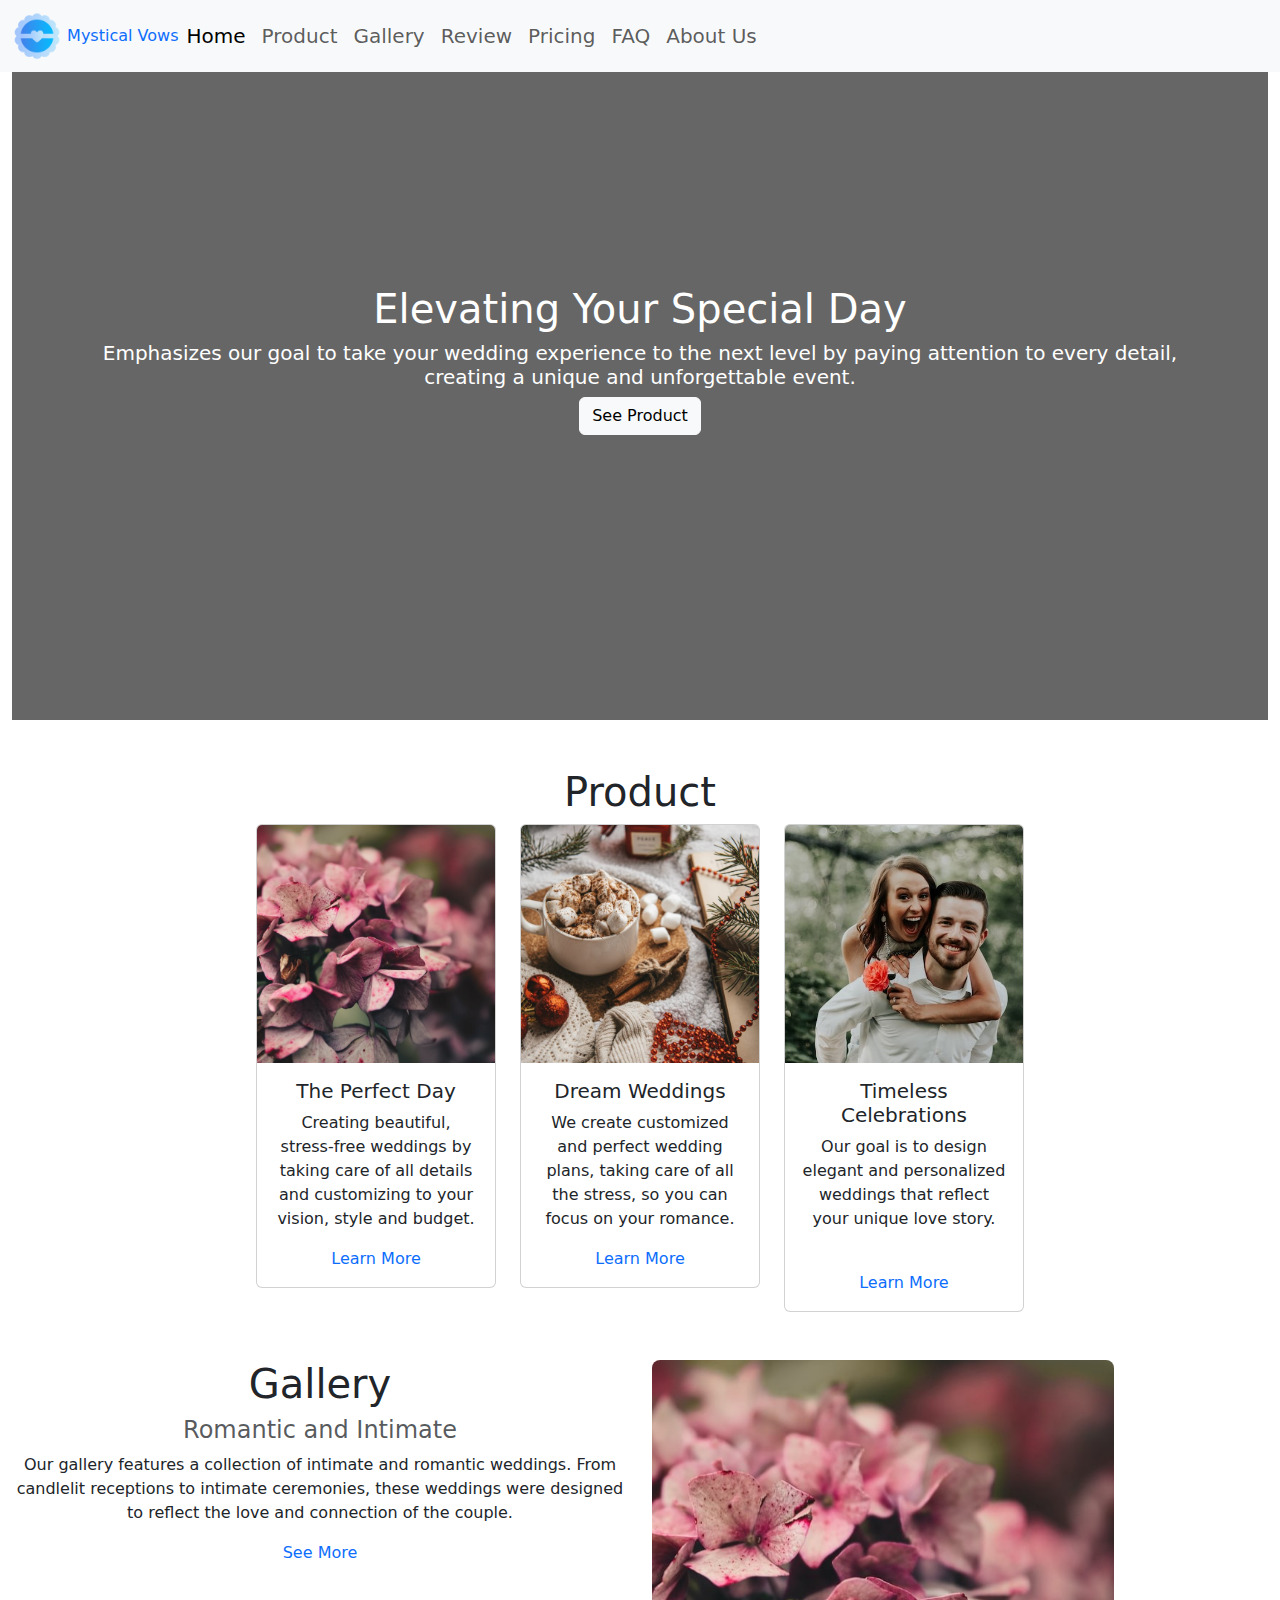
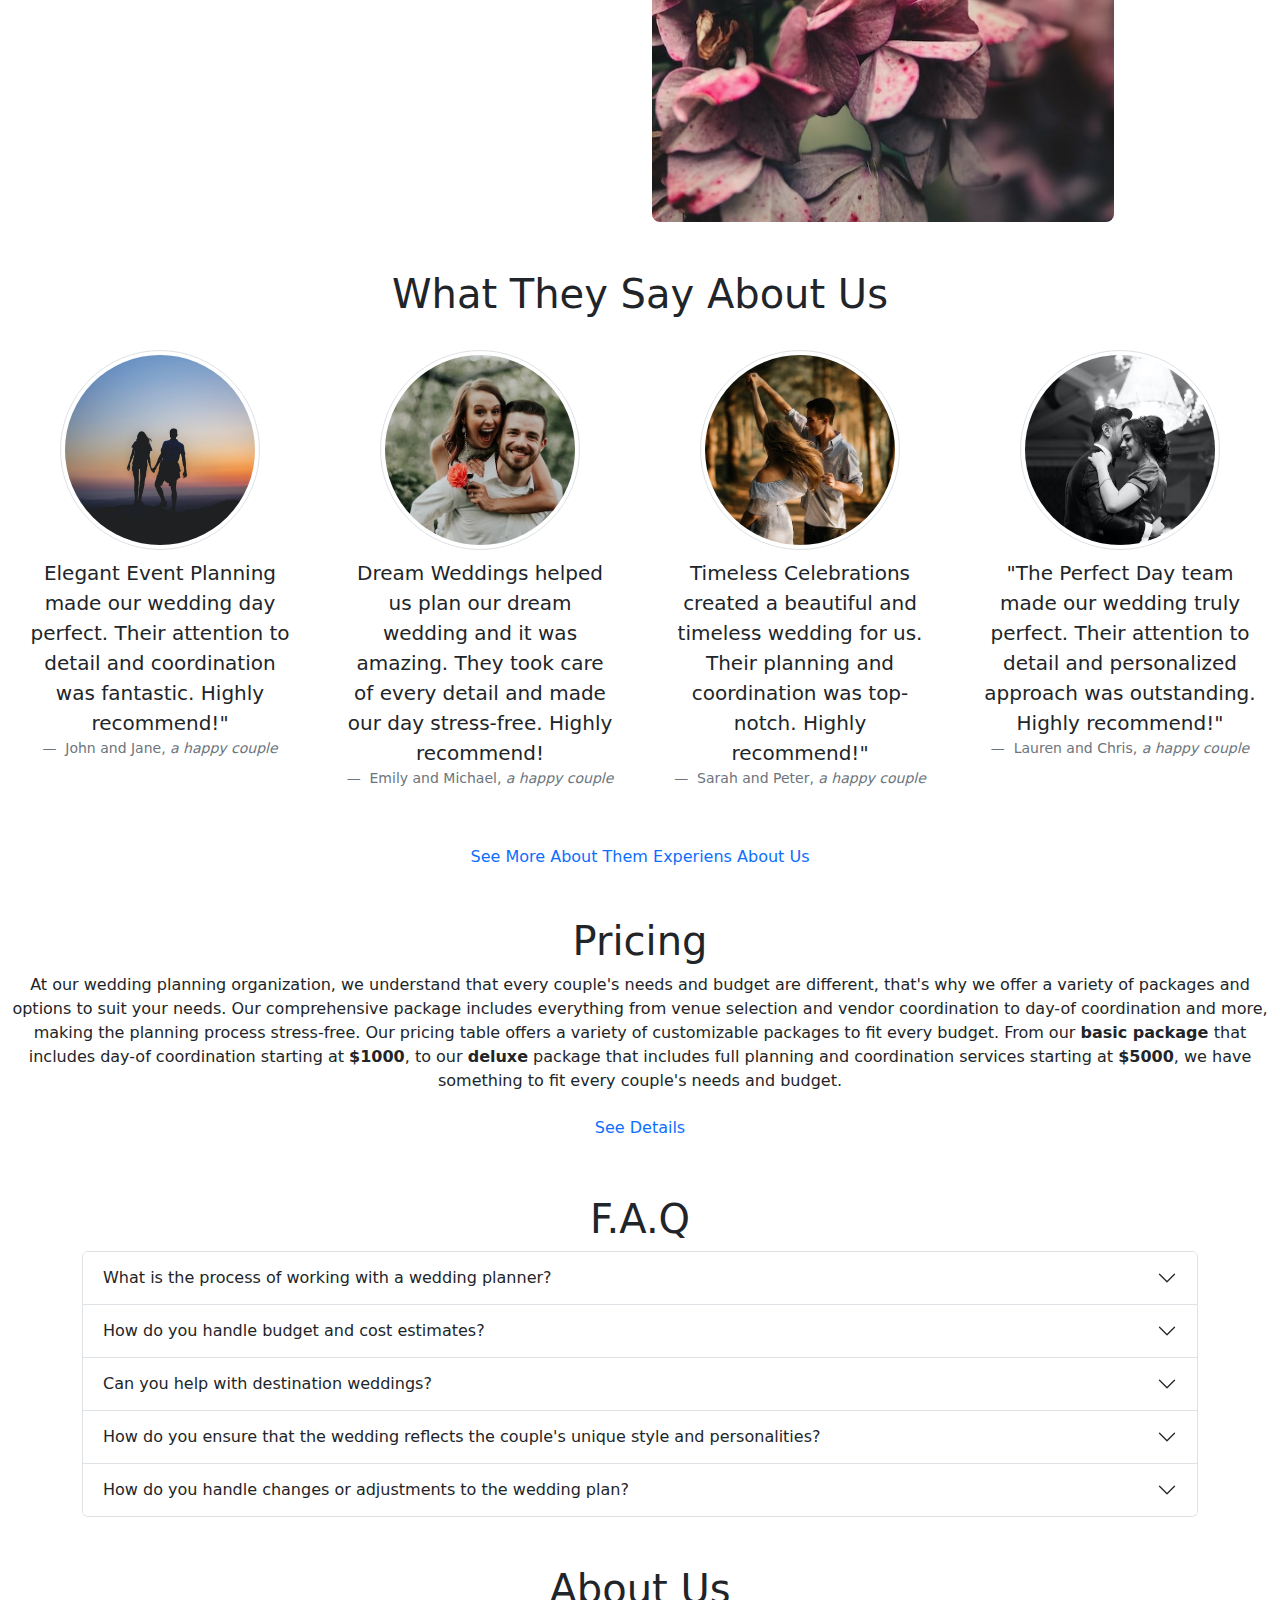
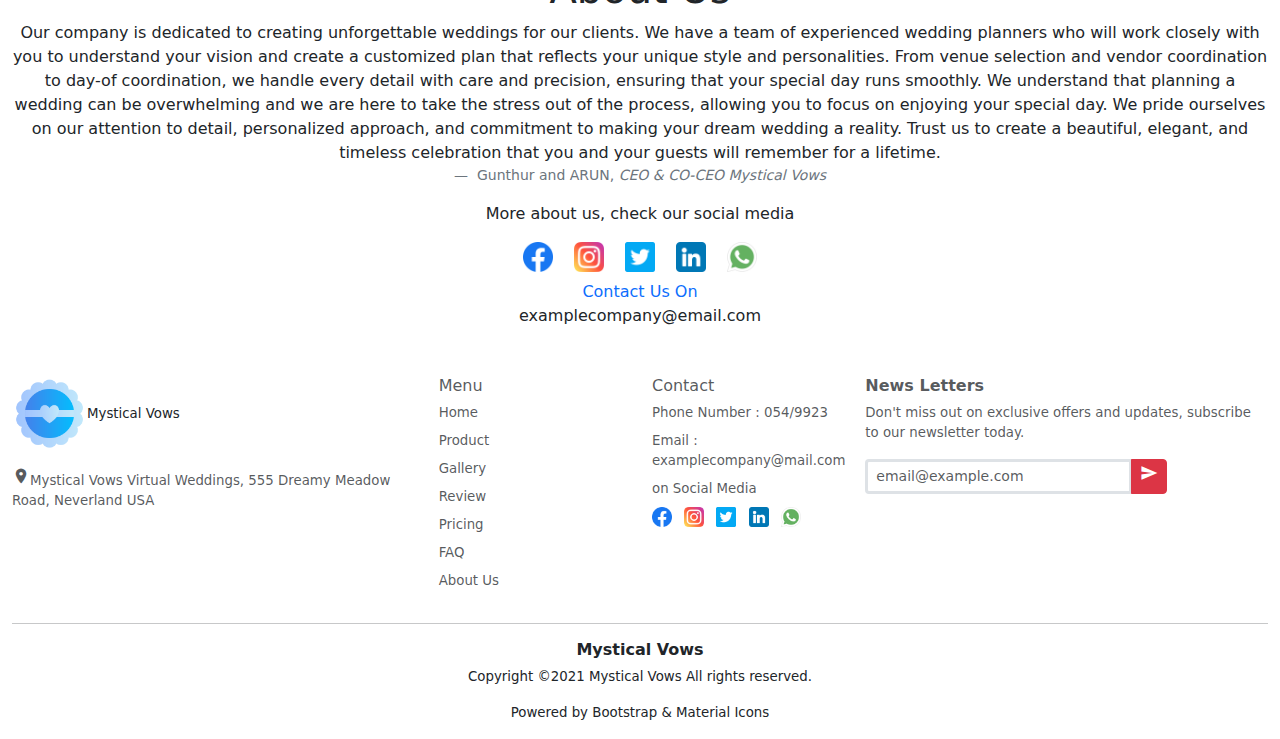
<file: index.html>
<!DOCTYPE html>
<html lang="en">
<head>
    <meta charset="UTF-8">
    <meta http-equiv="X-UA-Compatible" content="IE=edge">
    <meta name="viewport" content="width=device-width, initial-scale=1.0">
    <link rel="stylesheet" href="	https://cdn.jsdelivr.net/npm/bootstrap@5.2.3/dist/css/bootstrap.min.css">
    <link rel="stylesheet" href="./style/style.css">
    <link href="https://fonts.googleapis.com/icon?family=Material+Icons"
      rel="stylesheet">
    <link href="https://fonts.googleapis.com/css2?family=Material+Symbols+Outlined" rel="stylesheet" />
    <title>Wellcome to Our Page | Mystical Vows</title>
</head>
<body data-bs-spy="scroll" data-bs-target="#ourbrand" data-bs-smooth-scroll="true" tabindex="0">
    <!-- Start Navbar -->
    <nav class="navbar navbar-expand-lg bg-light fixed-top" id="our-navbar">
        <div class="container-fluid">
            <a class = "narbar-brand text-decoration-none" href="#">
                <img src="./img/brand.png" class="brand" alt="our-brand">
                Mystical Vows
            </a>
          <button class="navbar-toggler" type="button" data-bs-toggle="collapse" data-bs-target="#navbarNav" aria-controls="navbarNav" aria-expanded="false" aria-label="Toggle navigation">
            <span class="navbar-toggler-icon"></span>
          </button>
          <div class="collapse navbar-collapse navbar-brand" id="navbarNav">
            <ul class="navbar-nav">
              <li class="nav-item">
                <a class="nav-link active" aria-current="page" href="#scrollHome">Home</a>
              </li>
              <li class="nav-item">
                <a class="nav-link" href="#scrollProduct">Product</a>
              </li>
              <li class="nav-item">
                <a class="nav-link" href="#scrollGallery">Gallery</a>
              </li>
              <li class="nav-item">
                <a class="nav-link" href="#scrollReview">Review</a>
              </li>
              <li class="nav-item">
                <a class="nav-link" href="#scrollPricing">Pricing</a>
              </li>
              <li class="nav-item">
                <a class="nav-link" href="#scrollFAQ">FAQ</a>
              </li>
              <li class="nav-item">
                <a class="nav-link" href="#scrollAboutUs">About Us</a>
              </li>
            </ul>
          </div>
        </div>
      </nav>
    <!-- End Navbar -->
    <!-- Start Hero -->
    <div class="container-fluid" id="scrollHome">
        <!-- Background Image -->
        <div class="bg-image mb-5 ">
          <!-- Text Image -->
        <div class="mark text-white d-flex flex-column align-items-center justify-content-center h-100">
          <h1>Elevating Your Special Day</h2>
            <p class="h5 text-center">Emphasizes our goal to take your wedding experience to the next level by paying attention to every detail,<br> creating a unique and unforgettable event.</p>
            <a href="#scrollProduct" class="btn  btn-light">See Product</a>
        </div>
        </div>
    </div>
    <!-- End Hero -->
    <!-- Start Product Section -->
    <div class="container-fluid d-flex flex-column justify-content-center align-items-center mb-5" id="scrollProduct">
        <h1>Product</h1>
        <!-- Container Card Product -->
    <div class="container-fluid d-flex justify-content-center align-items-center">
      <div class="row">
        <!-- Card Column -->
        <div class="col-lg-4 col-sm-6 text-center ">
          <!-- Card Product -->
          <div class="card d-flex justify-content-center">
            <img src="./img/flowes.jpg" class="card-img-top" alt="card-img">
            <div class="card-body">
              <h5 class="card-title">The Perfect Day</h5>
              <p class="card-text">Creating beautiful, stress-free weddings by taking care of all details and customizing to your vision, style and budget.</p>
              <a href="./src/product.html" class="card-link text-decoration-none">Learn More</a>
            </div>
          </div>
        </div>
         <!-- Card Column -->
         <div class="col-lg-4 col-sm-6 text-center">
          <!-- Card Product -->
          <div class="card">
            <img src="./img/dinner-wed (1).jpg" class="card-img-top" alt="card-img">
            <div class="card-body">
              <h5 class="card-title">Dream Weddings</h5>
              <p class="card-text">We create customized and perfect wedding plans, taking care of all the stress, so you can focus on your romance.</p>
              <a href="./src/product.html" class="card-link text-decoration-none">Learn More</a>
            </div>
          </div>
        </div>
         <!-- Card Column -->
         <div class="col-lg-4 col-sm-6 text-center">
          <!-- Card Product -->
          <div class="card">
            <img src="./img/couple-02.jpg" class="card-img-top" alt="card-img">
            <div class="card-body">
              <h5 class="card-title">Timeless Celebrations</h5>
              <p class="card-text">Our goal is to design elegant and personalized weddings that reflect your unique love story.</p><br>
              <a href="./src/product.html" class="card-link text-decoration-none">Learn More</a>
            </div>
          </div>
        </div>
      </div>
    </div>
    </div>
    <!-- End Product Section -->
    <!-- Start Gallery Section -->
    <div class="container-fluid mb-5" id="scrollGallery">
      <div class="row">
        <div class="col-6">
          <h1 class="text-center">Gallery</h1>
          <!-- Text Gallery -->
          <div class="body-gallery d-flex flex-column align-items-center">
            <h4 class="text-muted">Romantic and Intimate</h4>
            <p class="text-center">Our gallery features a collection of intimate and romantic weddings. From candlelit receptions to intimate ceremonies, these weddings were designed to reflect the love and connection of the couple.</p>
            <a href="./src/gallery.html" class="text-decoration-none">See More</a>
          </div>
        </div>
          <!-- Picture Gallery -->
        <div class="col-6">
          <div id="carouselExampleSlidesOnly" class="carousel slide" data-bs-ride="carousel">
            <div class="carousel-inner">
              <div class="carousel-item active shadow-lg">
                <img src="./img/flowes.jpg" class="d-flex align-content-end w-75 rounded-3" alt="...">
              </div>
              <div class="carousel-item shadow-lg">
                <img src="./img/couple-01.jpg" class="d-flex align-content-end w-75 rounded-3" alt="...">
              </div>
              <div class="carousel-item shadow-lg">
                <img src="./img/couple-02.jpg" class="d-flex align-content-end w-75 rounded-3" alt="...">
              </div>
            </div>
          </div>
        </div>
      </div>
    </div>
    <!-- End Gallery Section -->
    <!-- Start Review Section -->
    <div class="container-fluid mb-5" id="scrollReview">
      <h1 class="text-center">What They Say About Us</h1>
      <!--  -->
      <div class="row">
        <div class="col-lg-3 col-sm-6 p-4 d-flex flex-column align-items-center">
          <img src="./img/couple-01.jpg" alt="person" class="img-thumbnail rounded-circle mb-2">
          <figure class="text-center">
            <blockquote class="blockquote">
              <p>Elegant Event Planning made our wedding day perfect. Their attention to detail and coordination was fantastic. Highly recommend!"</p>
            </blockquote>
            <figcaption class="blockquote-footer">
              John and Jane,<cite> a happy couple</cite>
            </figcaption>
          </figure>
        </div>
        <div class="col-lg-3 col-sm-6 p-4 d-flex flex-column align-items-center">
          <img src="./img/couple-02.jpg" alt="person" class="img-thumbnail rounded-circle mb-2">
          <figure class="text-center">
            <blockquote class="blockquote">
              <p>Dream Weddings helped us plan our dream wedding and it was amazing. They took care of every detail and made our day stress-free. Highly recommend!</p>
            </blockquote>
            <figcaption class="blockquote-footer">
              Emily and Michael, <cite>a happy couple</cite>
            </figcaption>
          </figure>
        </div>
        <div class="col-lg-3 col-sm-6 p-4 d-flex flex-column align-items-center">
          <img src="./img/couple-03.jpg" alt="person" class="img-thumbnail rounded-circle mb-2">
          <figure class="text-center">
            <blockquote class="blockquote">
              <p>Timeless Celebrations created a beautiful and timeless wedding for us. Their planning and coordination was top-notch. Highly recommend!"</p>
            </blockquote>
            <figcaption class="blockquote-footer">
              Sarah and Peter, <cite>a happy couple</cite>
            </figcaption>
          </figure>
        </div>
        <div class="col-lg-3 col-sm-6 p-4 d-flex flex-column align-items-center">
          <img src="./img/couple-04.jpg" alt="person" class="img-thumbnail rounded-circle mb-2">
          <figure class="text-center">
            <blockquote class="blockquote">
              <p>"The Perfect Day team made our wedding truly perfect. Their attention to detail and personalized approach was outstanding. Highly recommend!"</p>
            </blockquote>
            <figcaption class="blockquote-footer">
              Lauren and Chris, <cite>a happy couple</cite>
            </figcaption>
          </figure>
        </div>
      </div>
      <!-- End People -->
      <a href="./src/review-user.html" class="text-decoration-none d-flex justify-content-center">See More About Them Experiens About Us</a>
    </div>
    <!-- End Review Section -->
    <!-- Start Pricing Section -->
    <div class="container-fluid mb-5 d-flex flex-column justify-content-center" id="scrollPricing">
      <h1 class="text-center">Pricing</h1>
      <p class="text-center">At our wedding planning organization, we understand that every couple's needs and budget are different, that's why we offer a variety of packages and options to suit your needs. Our comprehensive package includes everything from venue selection and vendor coordination to day-of coordination and more, making the planning process stress-free. Our pricing table offers a variety of customizable packages to fit every budget. From our <strong> basic package </strong> that includes day-of coordination starting at <strong>$1000</strong>, to our <strong>deluxe</strong> package that includes full planning and coordination services starting at <strong>$5000</strong>, we have something to fit every couple's needs and budget.</p>
      <a href="./src/pricing.html" class="btn btn-link text-decoration-none">See Details</a>
    </div>
    <!-- End Pricing Section -->
    <!-- Start FAQ -->
    <div class="container-fluid text-center mb-5" id="scrollFAQ">
      <h1>F.A.Q</h1>
      <div class="container">
        <div class="accordion" id="accordionExample">
          <div class="accordion-item">
            <h2 class="accordion-header" id="headingOne">
              <button class="accordion-button collapsed" type="button" data-bs-toggle="collapse" data-bs-target="#collapseOne" aria-expanded="false" aria-controls="collapseOne">
                What is the process of working with a wedding planner?
              </button>
            </h2>
            <div id="collapseOne" class="accordion-collapse collapse" aria-labelledby="headingOne" data-bs-parent="#accordionExample">
              <div class="accordion-body">
                The process of working with a wedding planner typically begins with an initial consultation, during which we will discuss your vision and preferences for your wedding. We will then create a customized plan that reflects your unique style and personalities. Throughout the planning process, we will work closely with you to ensure that every detail is taken care of and that your wedding runs smoothly.
              </div>
            </div>
          </div>
          <div class="accordion-item">
            <h2 class="accordion-header" id="headingTwo">
              <button class="accordion-button collapsed" type="button" data-bs-toggle="collapse" data-bs-target="#collapseTwo" aria-expanded="false" aria-controls="collapseTwo">
                How do you handle budget and cost estimates?
              </button>
            </h2>
            <div id="collapseTwo" class="accordion-collapse collapse" aria-labelledby="headingTwo" data-bs-parent="#accordionExample">
              <div class="accordion-body">
                We work closely with our clients to create a budget plan that fits their specific needs and budget. We provide detailed cost estimates for all services included in the wedding plan.
              </div>
            </div>
          </div>
          <div class="accordion-item">
            <h2 class="accordion-header" id="headingThree">
              <button class="accordion-button collapsed" type="button" data-bs-toggle="collapse" data-bs-target="#collapseThree" aria-expanded="false" aria-controls="collapseThree">
                Can you help with destination weddings?
              </button>
            </h2>
            <div id="collapseThree" class="accordion-collapse collapse" aria-labelledby="headingThree" data-bs-parent="#accordionExample">
              <div class="accordion-body">
                Yes, we can help with destination weddings. We have experience planning destination weddings and can handle all logistics such as finding the perfect venue and coordinating with local vendors.
              </div>
            </div>
          </div> 
          <div class="accordion-item">
            <h2 class="accordion-header" id="headingFour">
              <button class="accordion-button collapsed" type="button" data-bs-toggle="collapse" data-bs-target="#collapseFour" aria-expanded="false" aria-controls="collapseFour">
                How do you ensure that the wedding reflects the couple's unique style and personalities?
              </button>
            </h2>
            <div id="collapseFour" class="accordion-collapse collapse" aria-labelledby="headingFour" data-bs-parent="#accordionExample">
              <div class="accordion-body">
                We ensure that the wedding reflects the couple's unique style and personalities by working closely with them to understand their preferences and incorporating those preferences into the wedding plan.
              </div>
            </div>
          </div>
          <div class="accordion-item">
            <h2 class="accordion-header" id="headingFive">
              <button class="accordion-button collapsed" type="button" data-bs-toggle="collapse" data-bs-target="#collapseFive" aria-expanded="false" aria-controls="collapseFive">
                How do you handle changes or adjustments to the wedding plan?
              </button>
            </h2>
            <div id="collapseFive" class="accordion-collapse collapse" aria-labelledby="headingFive" data-bs-parent="#accordionExample">
              <div class="accordion-body">
                We handle changes or adjustments to the wedding plan by working closely with our clients to understand their needs and making any necessary adjustments in a timely and efficient manner.
              </div>
            </div>
          </div>
        </div>
      </div>
    </div>
    <!-- End FAQ -->
    <!-- Start About Us Section -->
    <div class="container-fluid text-center mb-5" id="scrollAboutUs">
      <h1>About Us</h1>
      <p>Our company is dedicated to creating unforgettable weddings for our clients. We have a team of experienced wedding planners who will work closely with you to understand your vision and create a customized plan that reflects your unique style and personalities. From venue selection and vendor coordination to day-of coordination, we handle every detail with care and precision, ensuring that your special day runs smoothly. We understand that planning a wedding can be overwhelming and we are here to take the stress out of the process, allowing you to focus on enjoying your special day. We pride ourselves on our attention to detail, personalized approach, and commitment to making your dream wedding a reality. Trust us to create a beautiful, elegant, and timeless celebration that you and your guests will remember for a lifetime.</p>
      <figcaption class="blockquote-footer">
        Gunthur and ARUN,<cite> CEO & CO-CEO Mystical Vows</cite>
      </figcaption>
      <p>More about us, check our social media</p>
      <!-- social media icon -->
      <div class="m-2">
        <a href="https://facebook.com/" class="text-decoration-none p-2"><img src="./img/facebook.png" alt="ourfacebook" class="icon"></a>
        <a href="https://instagram.com/" class="text-decoration-none p-2"><img src="./img/instagram.png" alt="ourinstagram" class="icon"></a>
        <a href="https://twitter.com/" class="text-decoration-none p-2"><img src="./img/twitter.png" alt="ourtwitter" class="icon"></a>
        <a href="http://linkedin.com/" class="text-decoration-none p-2"><img src="./img/linkedin.png" alt="ourlinkedin" class="icon"></a>
        <a href="https://web.whatsapp.com/" class="text-decoration-none p-2"><img src="./img/whatsapp.png" alt="ourwhatapp" class="icon"></a>
      </div>
      <a href="" class="text-decoration-none">Contact Us On</a>
      <p>examplecompany@email.com</p>
    </div>
    <!-- End About Us Section -->
    <!-- Start Footer Section -->
    <section>
      <div class="container-fluid md-4 footer-font-size">
        <div class="row">
          <div class="col-lg-4 col-md-6">
            <p class=" align-baseline"><img src="./img/brand.png" alt="Mystical-Vows-Brand" width="75px">Mystical Vows</p>
            <p class="text-muted"><span class="material-icons md-18">room</span>Mystical Vows Virtual Weddings, 555 Dreamy Meadow Road, Neverland USA</p>
           
          </div>
          <div class="col-lg-2 col-md-6">
            <h6 class="text-muted">Menu</h6>
            <ul class="list-unstyled">
              <li class="mb-2"><a href="#" class="text-muted text-decoration-none">Home</a></li>
              <li class="mb-2"><a href="#" class="text-muted text-decoration-none">Product</a></li>
              <li class="mb-2"><a href="#" class="text-muted text-decoration-none">Gallery</a></li>
              <li class="mb-2"><a href="#" class="text-muted text-decoration-none">Review</a></li>
              <li class="mb-2"><a href="#" class="text-muted text-decoration-none">Pricing</a></li>
              <li class="mb-2"><a href="#" class="text-muted text-decoration-none">FAQ</a></li>
              <li class="mb-2"><a href="#" class="text-muted text-decoration-none">About Us</a></li>
            </ul>
          </div>
          <div class="col-lg-2 col-md-6">
            <h6 class="text-muted">Contact</h6>
            <ul class="list-unstyled">
              <li class="mb-2"><a href="#" class="text-muted text-decoration-none">Phone Number : 054/9923</a></li>
              <li class="mb-2"><a href="#" class="text-muted text-decoration-none">Email : examplecompany@mail.com</a></li>
              <li class="mb-2"><a href="#" class="text-muted text-decoration-none">on Social Media</a></li>
              <ul class="list-inline">
                <li class="list-inline-item">
                  <a href="https://facebook.com/" class="text-decoration-none"><img src="./img/facebook.png" alt="ourfacebook" class="footer"></a>
                </li>
                <li class="list-inline-item">
                  <a href="https://instagram.com/" class="text-decoration-none"><img src="./img/instagram.png" alt="ourinstagram" class="footer"></a>
                </li>
                <li class="list-inline-item">        
                  <a href="https://twitter.com/" class="text-decoration-none"><img src="./img/twitter.png" alt="ourtwitter" class="footer"></a>
                </li>
                <li class="list-inline-item" >
                  <a href="http://linkedin.com/" class="text-decoration-none"><img src="./img/linkedin.png" alt="ourlinkedin" class="footer"></a>
                </li>
                <li class="list-inline-item" >
                  <a href="https://web.whatsapp.com/" class="text-decoration-none"><img src="./img/whatsapp.png" alt="ourwhatapp" class="footer"></a>
                </li>
              </ul>
            </ul>
          </div>
          <div class="col-lg-4 col-md-6">
            <h6 class="text-muted fw-bold">News Letters</h6>
            <p class="text-muted md-4">Don't miss out on exclusive offers and updates, subscribe to our newsletter today.</p>
            <div class="input-group input-group-sm w-75">
              <input type="email" name="email" id="email" class="form-control border-3" placeholder="email@example.com">
              <button type="submit" class="btn btn-danger d-flex justify-content-center" id="button-addon2">
                <span class="material-icons md-18">send</span>
              </button>
            </div>
          </div>
        </div>
        <hr>
        <div class="copyright text-center">
          <h6><strong>Mystical Vows</strong></h6>
          <p>Copyright ©2021 Mystical Vows All rights reserved.</p>
          <p>Powered by Bootstrap & Material Icons</p>
        </div>
      </div>
    </section>
    <!-- End Footer Section -->
    <script src="https://cdn.jsdelivr.net/npm/bootstrap@5.2.3/dist/js/bootstrap.bundle.min.js"></script>
</body>
</html>
</file>
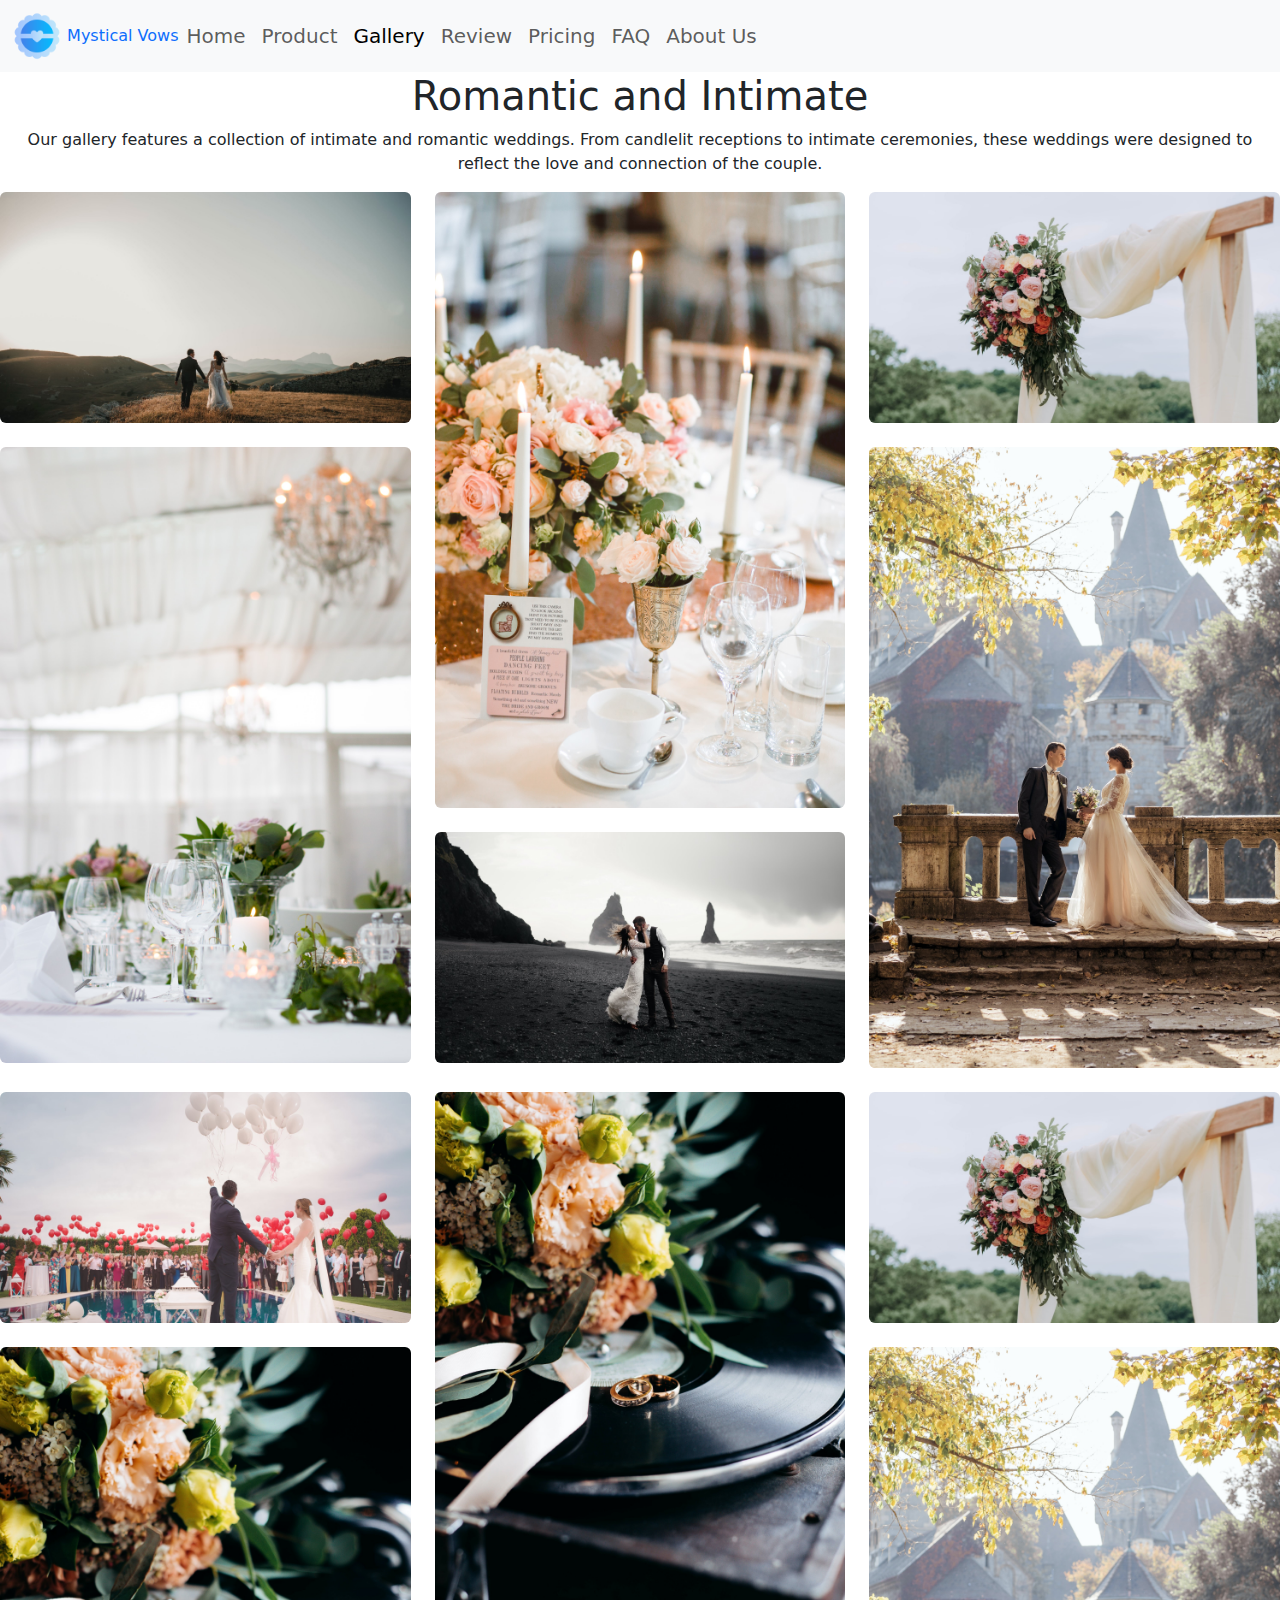
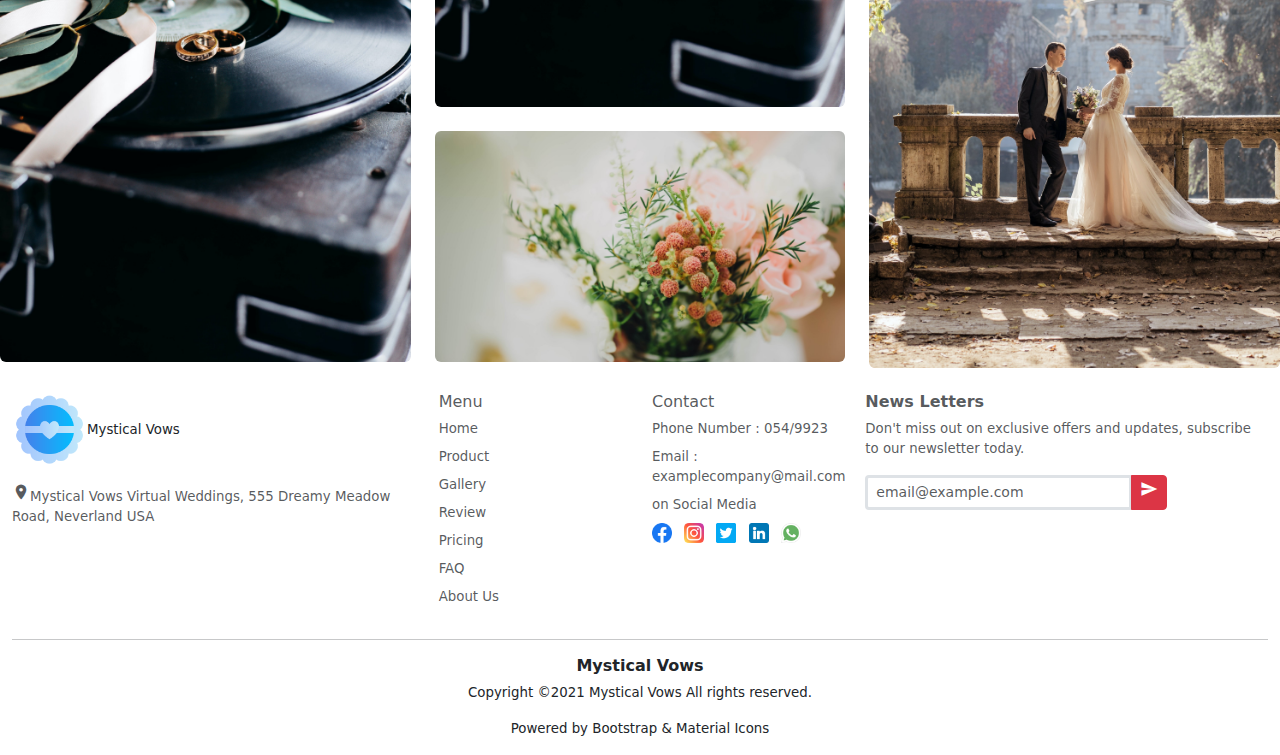
<file: src/gallery.html>
<!DOCTYPE html>
<html lang="en">
<head>
    <meta charset="UTF-8">
    <meta http-equiv="X-UA-Compatible" content="IE=edge">
    <meta name="viewport" content="width=device-width, initial-scale=1.0">
    <link rel="stylesheet" href="https://cdn.jsdelivr.net/npm/bootstrap@5.2.3/dist/css/bootstrap.min.css">
    <link rel="stylesheet" href="../style/style.css">
    <link href="https://fonts.googleapis.com/icon?family=Material+Icons"
      rel="stylesheet">
    <link href="https://fonts.googleapis.com/css2?family=Material+Symbols+Outlined" rel="stylesheet" />
    <title>Gallery</title>
</head>
<body>
  <!-- Start Navbar -->
  <nav class="navbar navbar-expand-lg bg-light fixed-top mb-5" id="our-navbar">
    <div class="container-fluid">
      <a class = "narbar-brand text-decoration-none" href="#">
          <img src="../img/brand.png" class="brand" alt="our-brand">
          Mystical Vows
      </a>
    <button class="navbar-toggler" type="button" data-bs-toggle="collapse" data-bs-target="#navbarNav" aria-controls="navbarNav" aria-expanded="false" aria-label="Toggle navigation">
      <span class="navbar-toggler-icon"></span>
    </button>
    <div class="collapse navbar-collapse navbar-brand" id="navbarNav">
      <ul class="navbar-nav">
        <li class="nav-item">
          <a class="nav-link" aria-current="page" href="../index.html">Home</a>
        </li>
        <li class="nav-item">
          <a class="nav-link" href="./product.html">Product</a>
        </li>
        <li class="nav-item">
          <a class="nav-link active" href="./gallery.html">Gallery</a>
        </li>
        <li class="nav-item">
          <a class="nav-link" href="./review-user.html">Review</a>
        </li>
        <li class="nav-item">
          <a class="nav-link" href="./pricing.html">Pricing</a>
        </li>
        <li class="nav-item">
          <a class="nav-link" href="../index.html#scrollFAQ">FAQ</a>
        </li>
        <li class="nav-item">
          <a class="nav-link" href="../index.html#scrollAboutUs">About Us</a>
        </li>
        </li>
      </ul>
    </div>
    </div>
  </nav>
  <!-- End Navbar -->
  <!-- Start Carousel -->
  <!-- <div id="carouselExampleCaptions" class="carousel slide" data-bs-ride="false">
    <div class="carousel-indicators">
      <button type="button" data-bs-target="#carouselExampleCaptions" data-bs-slide-to="0" class="active" aria-current="true" aria-label="Slide 1"></button>
      <button type="button" data-bs-target="#carouselExampleCaptions" data-bs-slide-to="1" aria-label="Slide 2"></button>
      <button type="button" data-bs-target="#carouselExampleCaptions" data-bs-slide-to="2" aria-label="Slide 3"></button>
      <button type="button" data-bs-target="#carouselExampleCaptions" data-bs-slide-to="3" aria-label="Slide 4"></button>
      <button type="button" data-bs-target="#carouselExampleCaptions" data-bs-slide-to="4" aria-label="Slide 5"></button>
      <button type="button" data-bs-target="#carouselExampleCaptions" data-bs-slide-to="5" aria-label="Slide 0"></button>
    </div>
    <div class="carousel-inner">
      <div class="carousel-item active">
        <img src="../img/landscape-01.jpg" class="d-block w-100" alt="...">
        <div class="carousel-caption d-none d-md-block">
          <h5>Wellcome Gallery</h5>
          <p>This picture represent our works</p>
        </div>
      </div>
      <div class="carousel-item">
        <img src="../img/landscape-02.jpg" class="d-block w-100" alt="...">
        <div class="carousel-caption d-none d-md-block">
          <h5>Second slide label</h5>
          <p>Some representative placeholder content for the second slide.</p>
        </div>
      </div>
      <div class="carousel-item">
        <img src="../img/landspace-03.jpg" class="d-block w-100" alt="...">
        <div class="carousel-caption d-none d-md-block">
          <h5>Third slide label</h5>
          <p>Some representative placeholder content for the third slide.</p>
        </div>
      </div>
      <div class="carousel-item">
        <img src="../img/landspace-04.jpg" class="d-block w-100" alt="...">
        <div class="carousel-caption d-none d-md-block">
          <h5>4 slide label</h5>
          <p>Some representative placeholder content for the third slide.</p>
        </div>
      </div>
      <div class="carousel-item">
        <img src="../img/landspace-05.jpg" class="d-block w-100" alt="...">
        <div class="carousel-caption d-none d-md-block">
          <h5>5 slide label</h5>
          <p>Some representative placeholder content for the third slide.</p>
        </div>
      </div>
    </div>
    <button class="carousel-control-prev" type="button" data-bs-target="#carouselExampleCaptions" data-bs-slide="prev">
      <span class="carousel-control-prev-icon" aria-hidden="true"></span>
      <span class="visually-hidden">Previous</span>
    </button>
    <button class="carousel-control-next" type="button" data-bs-target="#carouselExampleCaptions" data-bs-slide="next">
      <span class="carousel-control-next-icon" aria-hidden="true"></span>
      <span class="visually-hidden">Next</span>
    </button>
  </div> -->
  <!-- End Carousel -->
  <!-- Start Static Gallery -->
  <br>
  <div class="row mt-5 text-center">
    <h1>Romantic and Intimate</h1>
    <p>Our gallery features a collection of intimate and romantic weddings. From candlelit receptions to intimate ceremonies, these weddings were designed to reflect the love and connection of the couple.</p>
    <div class="col-lg-4 col-md-12 mb-4 mb-lg-0">
      <img
        src="../img/landscape-01.jpg"
        class="w-100 shadow-1-strong rounded mb-4"
        alt="Boat on Calm Water"
      />

      <img
        src="../img/portrait-01.jpg"
        class="w-100 shadow-1-strong rounded mb-4"
        alt="Wintry Mountain Landscape"
      />
    </div>

    <div class="col-lg-4 mb-4 mb-lg-0">
      <img
        src="../img/portrait-02.jpg"
        class="w-100 shadow-1-strong rounded mb-4"
        alt="Mountains in the Clouds"
      />

      <img
        src="../img/landscape-02.jpg"
        class="w-100 shadow-1-strong rounded mb-4"
        alt="Boat on Calm Water"
      />
    </div>
    <div class="col-lg-4 mb-4 mb-lg-0">
      <img
        src="../img/landscape-03.jpg"
        class="w-100 shadow-1-strong rounded mb-4"
        alt="Waves at Sea"
      />

      <img
        src="../img/portrait-03.jpg"
        class="w-100 shadow-1-strong rounded mb-4"
        alt="Yosemite National Park"
      />
    </div>
    <div class="col-lg-4 mb-4 mb-lg-0">
      <img
        src="../img/landscape-04.jpg"
        class="w-100 shadow-1-strong rounded mb-4"
        alt="Waves at Sea"
      />
      <img
        src="../img/portrait-04.jpg"
        class="w-100 shadow-1-strong rounded mb-4"
        alt="Yosemite National Park"
      />
    </div>
    <div class="col-lg-4 mb-4 mb-lg-0">
      <img
        src="../img/portrait-04.jpg"
        class="w-100 shadow-1-strong rounded mb-4"
        alt="Waves at Sea"
      />
      <img
        src="../img/landscape-05.jpg"
        class="w-100 shadow-1-strong rounded mb-4"
        alt="Yosemite National Park"
      />
    </div>
    <div class="col-lg-4 mb-4 mb-lg-0">
      <img
        src="../img/landscape-03.jpg"
        class="w-100 shadow-1-strong rounded mb-4"
        alt="Waves at Sea"
      />

      <img
        src="../img/portrait-03.jpg"
        class="w-100 shadow-1-strong rounded mb-4"
        alt="Yosemite National Park"
      />
    </div>
  </div>
  <!-- End Static Gallery -->
  <!-- Start Footer Section -->
  <section>
    <div class="container-fluid md-4 footer-font-size">
      <div class="row">
        <div class="col-lg-4 col-md-6">
          <p class=" align-baseline"><img src="../img/brand.png" alt="Mystical-Vows-Brand" width="75px">Mystical Vows</p>
          <p class="text-muted"><span class="material-icons md-18">room</span>Mystical Vows Virtual Weddings, 555 Dreamy Meadow Road, Neverland USA</p>
         
        </div>
        <div class="col-lg-2 col-md-6">
          <h6 class="text-muted">Menu</h6>
          <ul class="list-unstyled">
            <li class="mb-2"><a href="#" class="text-muted text-decoration-none">Home</a></li>
            <li class="mb-2"><a href="#" class="text-muted text-decoration-none">Product</a></li>
            <li class="mb-2"><a href="#" class="text-muted text-decoration-none">Gallery</a></li>
            <li class="mb-2"><a href="#" class="text-muted text-decoration-none">Review</a></li>
            <li class="mb-2"><a href="#" class="text-muted text-decoration-none">Pricing</a></li>
            <li class="mb-2"><a href="#" class="text-muted text-decoration-none">FAQ</a></li>
            <li class="mb-2"><a href="#" class="text-muted text-decoration-none">About Us</a></li>
          </ul>
        </div>
        <div class="col-lg-2 col-md-6">
          <h6 class="text-muted">Contact</h6>
          <ul class="list-unstyled">
            <li class="mb-2"><a href="#" class="text-muted text-decoration-none">Phone Number : 054/9923</a></li>
            <li class="mb-2"><a href="#" class="text-muted text-decoration-none">Email : examplecompany@mail.com</a></li>
            <li class="mb-2"><a href="#" class="text-muted text-decoration-none">on Social Media</a></li>
            <ul class="list-inline">
              <li class="list-inline-item">
                <a href="https://facebook.com/" class="text-decoration-none"><img src="../img/facebook.png" alt="ourfacebook" class="footer"></a>
              </li>
              <li class="list-inline-item">
                <a href="https://instagram.com/" class="text-decoration-none"><img src="../img/instagram.png" alt="ourinstagram" class="footer"></a>
              </li>
              <li class="list-inline-item">        
                <a href="https://twitter.com/" class="text-decoration-none"><img src="../img/twitter.png" alt="ourtwitter" class="footer"></a>
              </li>
              <li class="list-inline-item" >
                <a href="http://linkedin.com/" class="text-decoration-none"><img src="../img/linkedin.png" alt="ourlinkedin" class="footer"></a>
              </li>
              <li class="list-inline-item" >
                <a href="https://web.whatsapp.com/" class="text-decoration-none"><img src="../img/whatsapp.png" alt="ourwhatapp" class="footer"></a>
              </li>
            </ul>
          </ul>
        </div>
        <div class="col-lg-4 col-md-6">
          <h6 class="text-muted fw-bold">News Letters</h6>
          <p class="text-muted md-4">Don't miss out on exclusive offers and updates, subscribe to our newsletter today.</p>
          <div class="input-group input-group-sm w-75">
            <input type="email" name="email" id="email" class="form-control border-3" placeholder="email@example.com">
            <button type="submit" class="btn btn-danger d-flex justify-content-center" id="button-addon2">
              <span class="material-icons md-18">send</span>
            </button>
          </div>
        </div>
      </div>
      <hr>
      <div class="copyright text-center">
        <h6><strong>Mystical Vows</strong></h6>
        <p>Copyright ©2021 Mystical Vows All rights reserved.</p>
        <p>Powered by Bootstrap & Material Icons</p>
      </div>
    </div>
  </section>
  <!-- End Footer Section -->
    <script src="https://cdn.jsdelivr.net/npm/bootstrap@5.2.3/dist/js/bootstrap.bundle.min.js"></script>
</body>
</html>
</file>
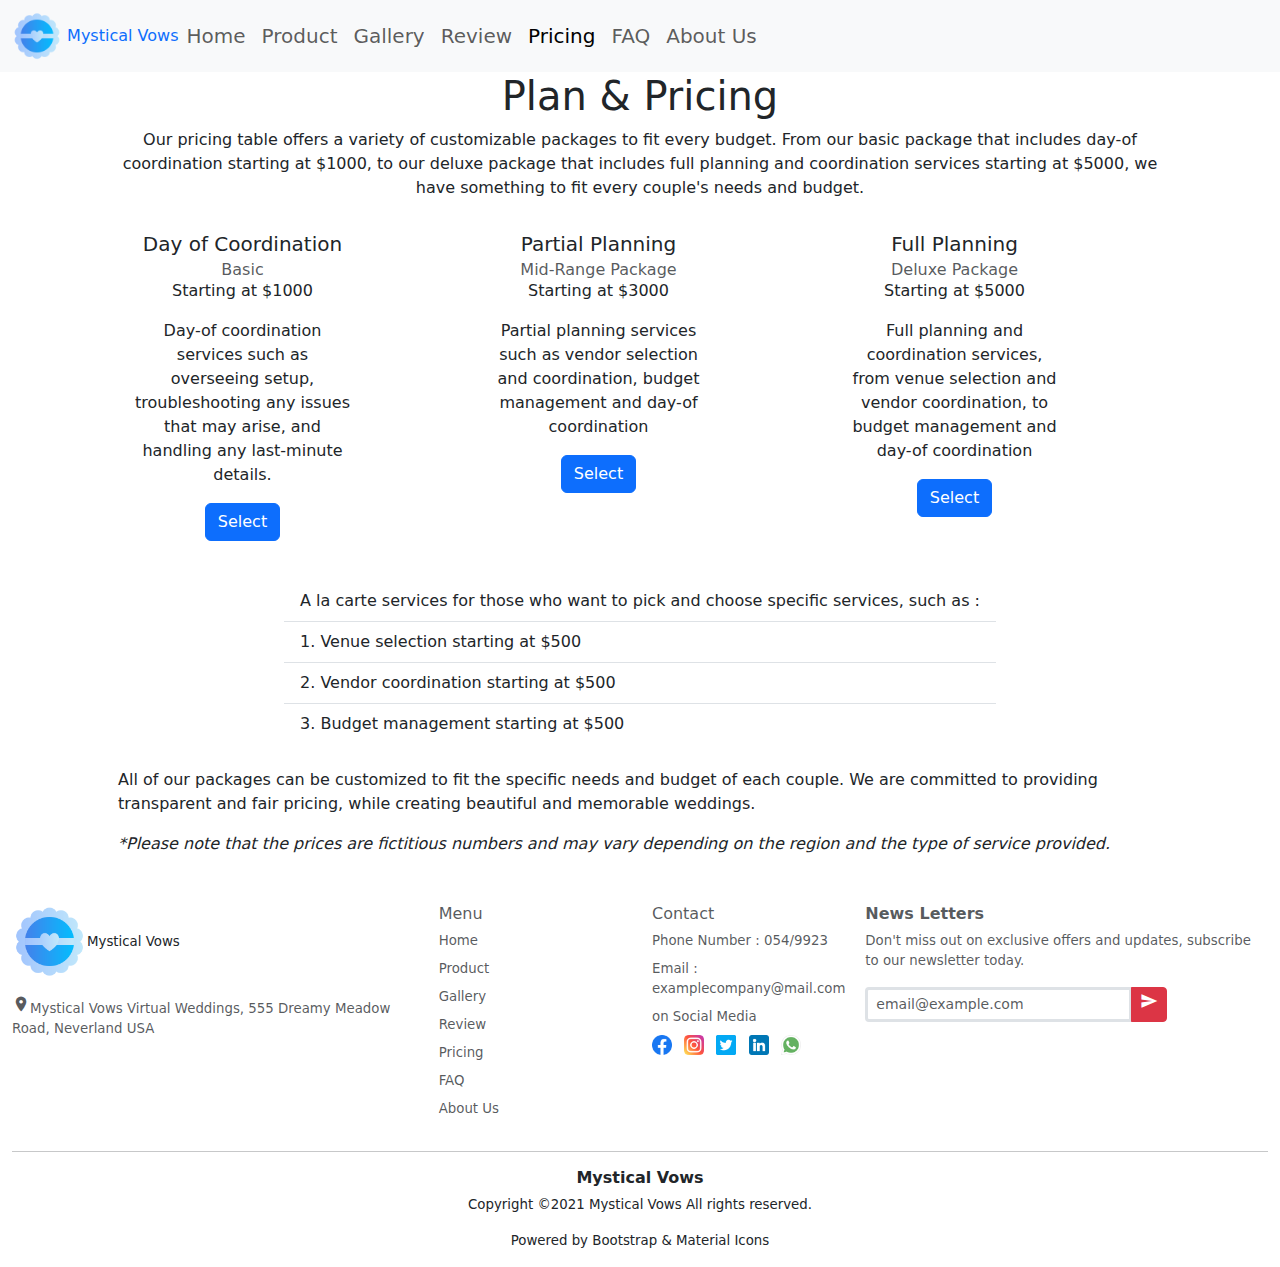
<file: src/pricing.html>
<!DOCTYPE html>
<html lang="en">
<head>
    <meta charset="UTF-8">
    <meta http-equiv="X-UA-Compatible" content="IE=edge">
    <meta name="viewport" content="width=device-width, initial-scale=1.0">
    <link rel="stylesheet" href="https://cdn.jsdelivr.net/npm/bootstrap@5.2.3/dist/css/bootstrap.min.css">
    <link rel="stylesheet" href="../style/style.css">
    <link href="https://fonts.googleapis.com/icon?family=Material+Icons"
      rel="stylesheet">
    <link href="https://fonts.googleapis.com/css2?family=Material+Symbols+Outlined" rel="stylesheet" />
    <title>Plans and Pricing</title>
    <style>
      .card {
        border:none;
        /* padding: 10px 50px; */
      }
      .card::after {
        position: absolute;
        z-index: -1;
        opacity: 0;
        -webkit-transition: all 0.6s cubic-bezier(0.165, 0.84, 0.44, 1);
        transition: all 0.6s cubic-bezier(0.165, 0.84, 0.44, 1);
      }
      .card:hover {
        transform: scale(1.02, 1.02);
        -webkit-transform: scale(1.02, 1.02);
        backface-visibility: hidden; 
        will-change: transform;
        box-shadow: 0 1rem 3rem rgba(0,0,0,.75) !important;
      }
      .card:hover::after {
        opacity: 1;
      }

      .card:hover .btn-outline-primary{
        color:white;
        background:#007bff;
      }
  
    </style>
</head>
<body>
  <!-- Start Navbar -->
  <nav class="navbar navbar-expand-lg bg-light fixed-top mb-5" id="our-navbar">
    <div class="container-fluid">
      <a class = "narbar-brand text-decoration-none" href="#">
          <img src="../img/brand.png" class="brand" alt="our-brand">
          Mystical Vows
      </a>
    <button class="navbar-toggler" type="button" data-bs-toggle="collapse" data-bs-target="#navbarNav" aria-controls="navbarNav" aria-expanded="false" aria-label="Toggle navigation">
      <span class="navbar-toggler-icon"></span>
    </button>
    <div class="collapse navbar-collapse navbar-brand" id="navbarNav">
      <ul class="navbar-nav">
        <li class="nav-item">
          <a class="nav-link" aria-current="page" href="../index.html">Home</a>
        </li>
        <li class="nav-item">
          <a class="nav-link" href="./product.html">Product</a>
        </li>
        <li class="nav-item">
          <a class="nav-link" href="./gallery.html">Gallery</a>
        </li>
        <li class="nav-item">
          <a class="nav-link" href="./review-user.html">Review</a>
        </li>
        <li class="nav-item">
          <a class="nav-link active" href="./pricing.html">Pricing</a>
        </li>
        <li class="nav-item">
          <a class="nav-link" href="../index.html#scrollFAQ">FAQ</a>
        </li>
        <li class="nav-item">
          <a class="nav-link" href="../index.html#scrollAboutUs">About Us</a>
        </li>
      </ul>
    </div>
    </div>
  </nav>
  <!-- End Navbar -->
  <!-- Start Content -->
  <br>
  <div class="container-fluid">
    <div class="container p-5">
      <div class="text-center">
        <h1>Plan & Pricing</h1>
        <p>Our pricing table offers a variety of customizable packages to fit every budget. From our basic package that includes day-of coordination starting at $1000, to our deluxe package that includes full planning and coordination services starting at $5000, we have something to fit every couple's needs and budget.</p>
      </div>
      <div class="row">
        <div class="col-lg-4 col-md-12 mb-4">
          <div class="card w-75">
            <div class="card-body text-center">
              <h5 class="card-title">Day of Coordination</h5>
              <h6 class="card-subtitle text-muted">Basic</h6>
              <div class="card-text">
                <p>Starting at $1000</p>
                <p> Day-of coordination services such as overseeing setup, troubleshooting any issues that may arise, and handling any last-minute details.</p>
                <a href="#" class="btn btn-primary">Select</a>
              </div>
            </div>
          </div>
        </div>
        <div class="col-lg-4 col-md-12 mb-4">
          <div class="card w-75">
            <div class="card-body text-center">
              <h5 class="card-title">Partial Planning</h5>
              <h6 class="card-subtitle text-muted">Mid-Range Package</h6>
              <div class="card-text">
                <p>Starting at $3000</p>
                <p>Partial planning services such as vendor selection and coordination, budget management and day-of coordination</p>
                <a href="#" class="btn btn-primary">Select</a>
              </div>
           </div>
          </div>
        </div>
        <div class="col-lg-4 col-md-12 mb-4">
          <div class="card w-75">
            <div class="card-body text-center">
              <h5 class="card-title">Full Planning</h5>
              <h6 class="card-subtitle text-muted">Deluxe Package</h6>
              <div class="card-text">
                <p>Starting at $5000</p>
                <p>Full planning and coordination services, from venue selection and vendor coordination, to budget management and day-of coordination</p>
                <a href="#" class="btn btn-primary">Select</a>
              </div>
            </div>
          </div>
        </div>
        <div class="col col-md-12 mb-4 d-flex justify-content-center">
          <ul class="list-group list-group-flush">
            <li class="list-group-item">A la carte services for those who want to pick and choose specific services, such as :</li>
            <li class="list-group-item">1. Venue selection starting at $500</li>
            <li class="list-group-item">2. Vendor coordination starting at $500</li>
            <li class="list-group-item">3. Budget management starting at $500</li>
          </ul> 
        </div>
      </div> 
      <div class="">
        <p>All of our packages can be customized to fit the specific needs and budget of each couple. We are committed to providing transparent and fair pricing, while creating beautiful and memorable weddings.</p>
        <cite>*Please note that the prices are fictitious numbers and may vary depending on the region and the type of service provided.</cite>
      </div>
    </div>
  </div>
  <!-- End Content -->
  <!-- Start Footer Section -->
  <section>
    <div class="container-fluid md-4 footer-font-size">
      <div class="row">
        <div class="col-lg-4 col-md-6">
          <p class=" align-baseline"><img src="../img/brand.png" alt="Mystical-Vows-Brand" width="75px">Mystical Vows</p>
          <p class="text-muted"><span class="material-icons md-18">room</span>Mystical Vows Virtual Weddings, 555 Dreamy Meadow Road, Neverland USA</p>
         
        </div>
        <div class="col-lg-2 col-md-6">
          <h6 class="text-muted">Menu</h6>
          <ul class="list-unstyled">
            <li class="mb-2"><a href="#" class="text-muted text-decoration-none">Home</a></li>
            <li class="mb-2"><a href="#" class="text-muted text-decoration-none">Product</a></li>
            <li class="mb-2"><a href="#" class="text-muted text-decoration-none">Gallery</a></li>
            <li class="mb-2"><a href="#" class="text-muted text-decoration-none">Review</a></li>
            <li class="mb-2"><a href="#" class="text-muted text-decoration-none">Pricing</a></li>
            <li class="mb-2"><a href="#" class="text-muted text-decoration-none">FAQ</a></li>
            <li class="mb-2"><a href="#" class="text-muted text-decoration-none">About Us</a></li>
          </ul>
        </div>
        <div class="col-lg-2 col-md-6">
          <h6 class="text-muted">Contact</h6>
          <ul class="list-unstyled">
            <li class="mb-2"><a href="#" class="text-muted text-decoration-none">Phone Number : 054/9923</a></li>
            <li class="mb-2"><a href="#" class="text-muted text-decoration-none">Email : examplecompany@mail.com</a></li>
            <li class="mb-2"><a href="#" class="text-muted text-decoration-none">on Social Media</a></li>
            <ul class="list-inline">
              <li class="list-inline-item">
                <a href="https://facebook.com/" class="text-decoration-none"><img src="../img/facebook.png" alt="ourfacebook" class="footer"></a>
              </li>
              <li class="list-inline-item">
                <a href="https://instagram.com/" class="text-decoration-none"><img src="../img/instagram.png" alt="ourinstagram" class="footer"></a>
              </li>
              <li class="list-inline-item">        
                <a href="https://twitter.com/" class="text-decoration-none"><img src="../img/twitter.png" alt="ourtwitter" class="footer"></a>
              </li>
              <li class="list-inline-item" >
                <a href="http://linkedin.com/" class="text-decoration-none"><img src="../img/linkedin.png" alt="ourlinkedin" class="footer"></a>
              </li>
              <li class="list-inline-item" >
                <a href="https://web.whatsapp.com/" class="text-decoration-none"><img src="../img/whatsapp.png" alt="ourwhatapp" class="footer"></a>
              </li>
            </ul>
          </ul>
        </div>
        <div class="col-lg-4 col-md-6">
          <h6 class="text-muted fw-bold">News Letters</h6>
          <p class="text-muted md-4">Don't miss out on exclusive offers and updates, subscribe to our newsletter today.</p>
          <div class="input-group input-group-sm w-75">
            <input type="email" name="email" id="email" class="form-control border-3" placeholder="email@example.com">
            <button type="submit" class="btn btn-danger d-flex justify-content-center" id="button-addon2">
              <span class="material-icons md-18">send</span>
            </button>
          </div>
        </div>
      </div>
      <hr>
      <div class="copyright text-center">
        <h6><strong>Mystical Vows</strong></h6>
        <p>Copyright ©2021 Mystical Vows All rights reserved.</p>
        <p>Powered by Bootstrap & Material Icons</p>
      </div>
    </div>
  </section>
  <!-- End Footer Section -->
  <script src="https://cdn.jsdelivr.net/npm/bootstrap@5.2.3/dist/js/bootstrap.bundle.min.js"></script>
</body>
</html>
</file>
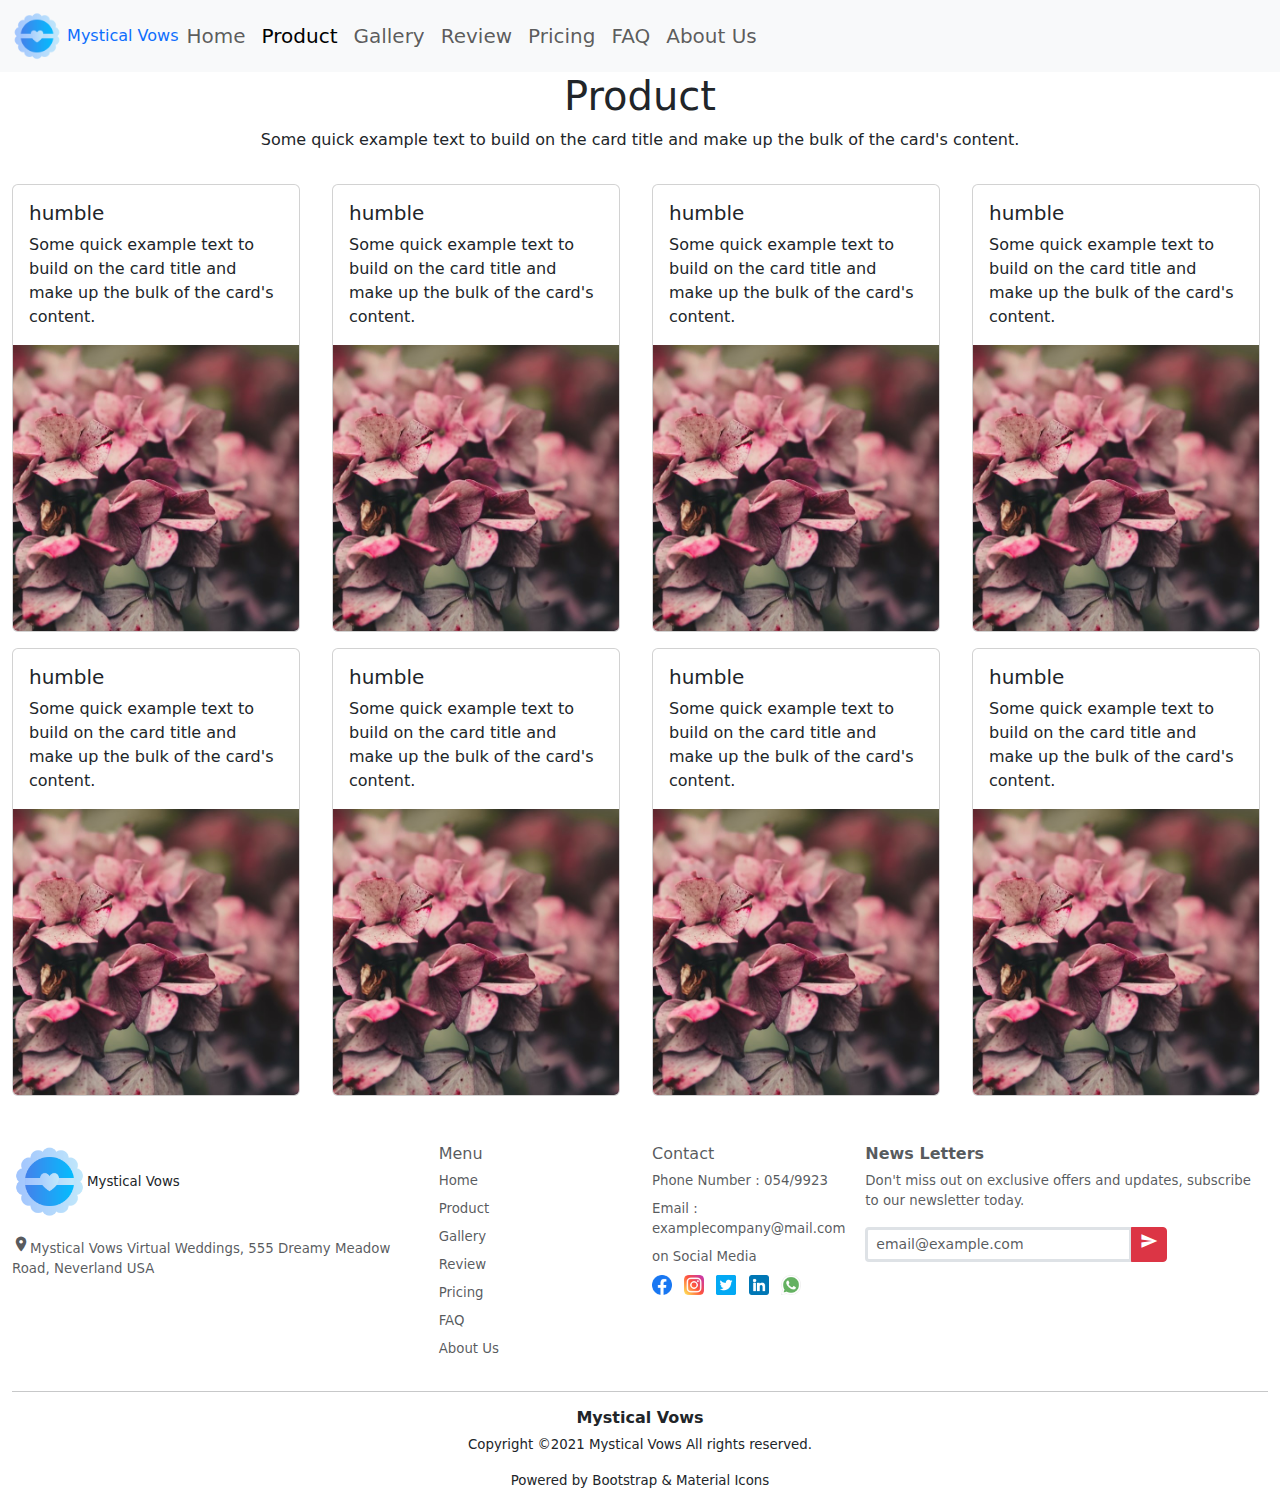
<file: src/product.html>
<!DOCTYPE html>
<html lang="en">
<head>
    <meta charset="UTF-8">
    <meta http-equiv="X-UA-Compatible" content="IE=edge">
    <meta name="viewport" content="width=device-width, initial-scale=1.0">
    <link rel="stylesheet" href="https://cdn.jsdelivr.net/npm/bootstrap@5.2.3/dist/css/bootstrap.min.css">
    <link rel="stylesheet" href="../style/style.css">
    <link href="https://fonts.googleapis.com/icon?family=Material+Icons"
      rel="stylesheet">
    <link href="https://fonts.googleapis.com/css2?family=Material+Symbols+Outlined" rel="stylesheet" />
    <title>Product Details</title>
</head>
<body>
  <!-- Start Navbar -->
  <nav class="navbar navbar-expand-lg bg-light fixed-top" id="our-navbar">
    <div class="container-fluid">
      <a class = "narbar-brand text-decoration-none" href="#">
          <img src="../img/brand.png" class="brand" alt="our-brand">
          Mystical Vows
      </a>
    <button class="navbar-toggler" type="button" data-bs-toggle="collapse" data-bs-target="#navbarNav" aria-controls="navbarNav" aria-expanded="false" aria-label="Toggle navigation">
      <span class="navbar-toggler-icon"></span>
    </button>
    <div class="collapse navbar-collapse navbar-brand" id="navbarNav">
      <ul class="navbar-nav">
        <li class="nav-item">
          <a class="nav-link" aria-current="page" href="../index.html">Home</a>
        </li>
        <li class="nav-item">
          <a class="nav-link active" href="./product.html">Product</a>
        </li>
        <li class="nav-item">
          <a class="nav-link" href="./gallery.html">Gallery</a>
        </li>
        <li class="nav-item">
          <a class="nav-link" href="./review-user.html">Review</a>
        </li>
        <li class="nav-item">
          <a class="nav-link" href="./pricing.html">Pricing</a>
        </li>
        <li class="nav-item">
          <a class="nav-link" href="../index.html#scrollFAQ">FAQ</a>
        </li>
        <li class="nav-item">
          <a class="nav-link" href="../index.html#scrollAboutUs">About Us</a>
        </li>
      </ul>
    </div>
    </div>
  </nav>
  <!-- End Navbar -->
  <br>
  <div class="container-fluid mt-5 mb-5">
    <div class="text-center">
      <h1>Product</h1>
      <p>Some quick example text to build on the card title and make up the bulk of the card's content.</p>
    </div>
    <div class="row">
      <div class="col-lg-3">
        <div class="card mt-3" style="width: 18rem;">
          <div class="card-body">
            <h5 class="card-title">humble</h5>
            <p class="card-text">Some quick example text to build on the card title and make up the bulk of the card's content.</p>
          </div>
          <img src="../img/flowes.jpg" class="card-img-bottom" alt="image product">
        </div>
      </div>
      <div class="col-lg-3">
        <div class="card mt-3" style="width: 18rem;">
          <div class="card-body">
            <h5 class="card-title">humble</h5>
            <p class="card-text">Some quick example text to build on the card title and make up the bulk of the card's content.</p>
          </div>
          <img src="../img/flowes.jpg" class="card-img-bottom" alt="image product">
        </div>
      </div>
      <div class="col-lg-3">
        <div class="card mt-3" style="width: 18rem;">
          <div class="card-body">
            <h5 class="card-title">humble</h5>
            <p class="card-text">Some quick example text to build on the card title and make up the bulk of the card's content.</p>
          </div>
          <img src="../img/flowes.jpg" class="card-img-bottom" alt="image product">
        </div>
      </div>
      <div class="col-lg-3">
        <div class="card mt-3" style="width: 18rem;">
          <div class="card-body">
            <h5 class="card-title">humble</h5>
            <p class="card-text">Some quick example text to build on the card title and make up the bulk of the card's content.</p>
          </div>
          <img src="../img/flowes.jpg" class="card-img-bottom" alt="image product">
        </div>
      </div>
      <div class="col-lg-3">
        <div class="card mt-3" style="width: 18rem;">
          <div class="card-body">
            <h5 class="card-title">humble</h5>
            <p class="card-text">Some quick example text to build on the card title and make up the bulk of the card's content.</p>
          </div>
          <img src="../img/flowes.jpg" class="card-img-bottom" alt="image product">
        </div>
      </div>
      <div class="col-lg-3">
        <div class="card mt-3" style="width: 18rem;">
          <div class="card-body">
            <h5 class="card-title">humble</h5>
            <p class="card-text">Some quick example text to build on the card title and make up the bulk of the card's content.</p>
          </div>
          <img src="../img/flowes.jpg" class="card-img-bottom" alt="image product">
        </div>
      </div>
      <div class="col-lg-3">
        <div class="card mt-3" style="width: 18rem;">
          <div class="card-body">
            <h5 class="card-title">humble</h5>
            <p class="card-text">Some quick example text to build on the card title and make up the bulk of the card's content.</p>
          </div>
          <img src="../img/flowes.jpg" class="card-img-bottom" alt="image product">
        </div>
      </div>
      <div class="col-lg-3">
        <div class="card mt-3" style="width: 18rem;">
          <div class="card-body">
            <h5 class="card-title">humble</h5>
            <p class="card-text">Some quick example text to build on the card title and make up the bulk of the card's content.</p>
          </div>
          <img src="../img/flowes.jpg" class="card-img-bottom" alt="image product">
        </div>
      </div>
    </div>
  </div>
  <!-- Start Footer Section -->
  <section>
    <div class="container-fluid md-4 footer-font-size">
      <div class="row">
        <div class="col-lg-4 col-md-6">
          <p class=" align-baseline"><img src="../img/brand.png" alt="Mystical-Vows-Brand" width="75px">Mystical Vows</p>
          <p class="text-muted"><span class="material-icons md-18">room</span>Mystical Vows Virtual Weddings, 555 Dreamy Meadow Road, Neverland USA</p>
         
        </div>
        <div class="col-lg-2 col-md-6">
          <h6 class="text-muted">Menu</h6>
          <ul class="list-unstyled">
            <li class="mb-2"><a href="#" class="text-muted text-decoration-none">Home</a></li>
            <li class="mb-2"><a href="#" class="text-muted text-decoration-none">Product</a></li>
            <li class="mb-2"><a href="#" class="text-muted text-decoration-none">Gallery</a></li>
            <li class="mb-2"><a href="#" class="text-muted text-decoration-none">Review</a></li>
            <li class="mb-2"><a href="#" class="text-muted text-decoration-none">Pricing</a></li>
            <li class="mb-2"><a href="#" class="text-muted text-decoration-none">FAQ</a></li>
            <li class="mb-2"><a href="#" class="text-muted text-decoration-none">About Us</a></li>
          </ul>
        </div>
        <div class="col-lg-2 col-md-6">
          <h6 class="text-muted">Contact</h6>
          <ul class="list-unstyled">
            <li class="mb-2"><a href="#" class="text-muted text-decoration-none">Phone Number : 054/9923</a></li>
            <li class="mb-2"><a href="#" class="text-muted text-decoration-none">Email : examplecompany@mail.com</a></li>
            <li class="mb-2"><a href="#" class="text-muted text-decoration-none">on Social Media</a></li>
            <ul class="list-inline">
              <li class="list-inline-item">
                <a href="https://facebook.com/" class="text-decoration-none"><img src="../img/facebook.png" alt="ourfacebook" class="footer"></a>
              </li>
              <li class="list-inline-item">
                <a href="https://instagram.com/" class="text-decoration-none"><img src="../img/instagram.png" alt="ourinstagram" class="footer"></a>
              </li>
              <li class="list-inline-item">        
                <a href="https://twitter.com/" class="text-decoration-none"><img src="../img/twitter.png" alt="ourtwitter" class="footer"></a>
              </li>
              <li class="list-inline-item" >
                <a href="http://linkedin.com/" class="text-decoration-none"><img src="../img/linkedin.png" alt="ourlinkedin" class="footer"></a>
              </li>
              <li class="list-inline-item" >
                <a href="https://web.whatsapp.com/" class="text-decoration-none"><img src="../img/whatsapp.png" alt="ourwhatapp" class="footer"></a>
              </li>
            </ul>
          </ul>
        </div>
        <div class="col-lg-4 col-md-6">
          <h6 class="text-muted fw-bold">News Letters</h6>
          <p class="text-muted md-4">Don't miss out on exclusive offers and updates, subscribe to our newsletter today.</p>
          <div class="input-group input-group-sm w-75">
            <input type="email" name="email" id="email" class="form-control border-3" placeholder="email@example.com">
            <button type="submit" class="btn btn-danger d-flex justify-content-center" id="button-addon2">
              <span class="material-icons md-18">send</span>
            </button>
          </div>
        </div>
      </div>
      <hr>
      <div class="copyright text-center">
        <h6><strong>Mystical Vows</strong></h6>
        <p>Copyright ©2021 Mystical Vows All rights reserved.</p>
        <p>Powered by Bootstrap & Material Icons</p>
      </div>
    </div>
  </section>
  <!-- End Footer Section -->
  <script src="https://cdn.jsdelivr.net/npm/bootstrap@5.2.3/dist/js/bootstrap.bundle.min.js"></script>
</body>
</html>
</file>
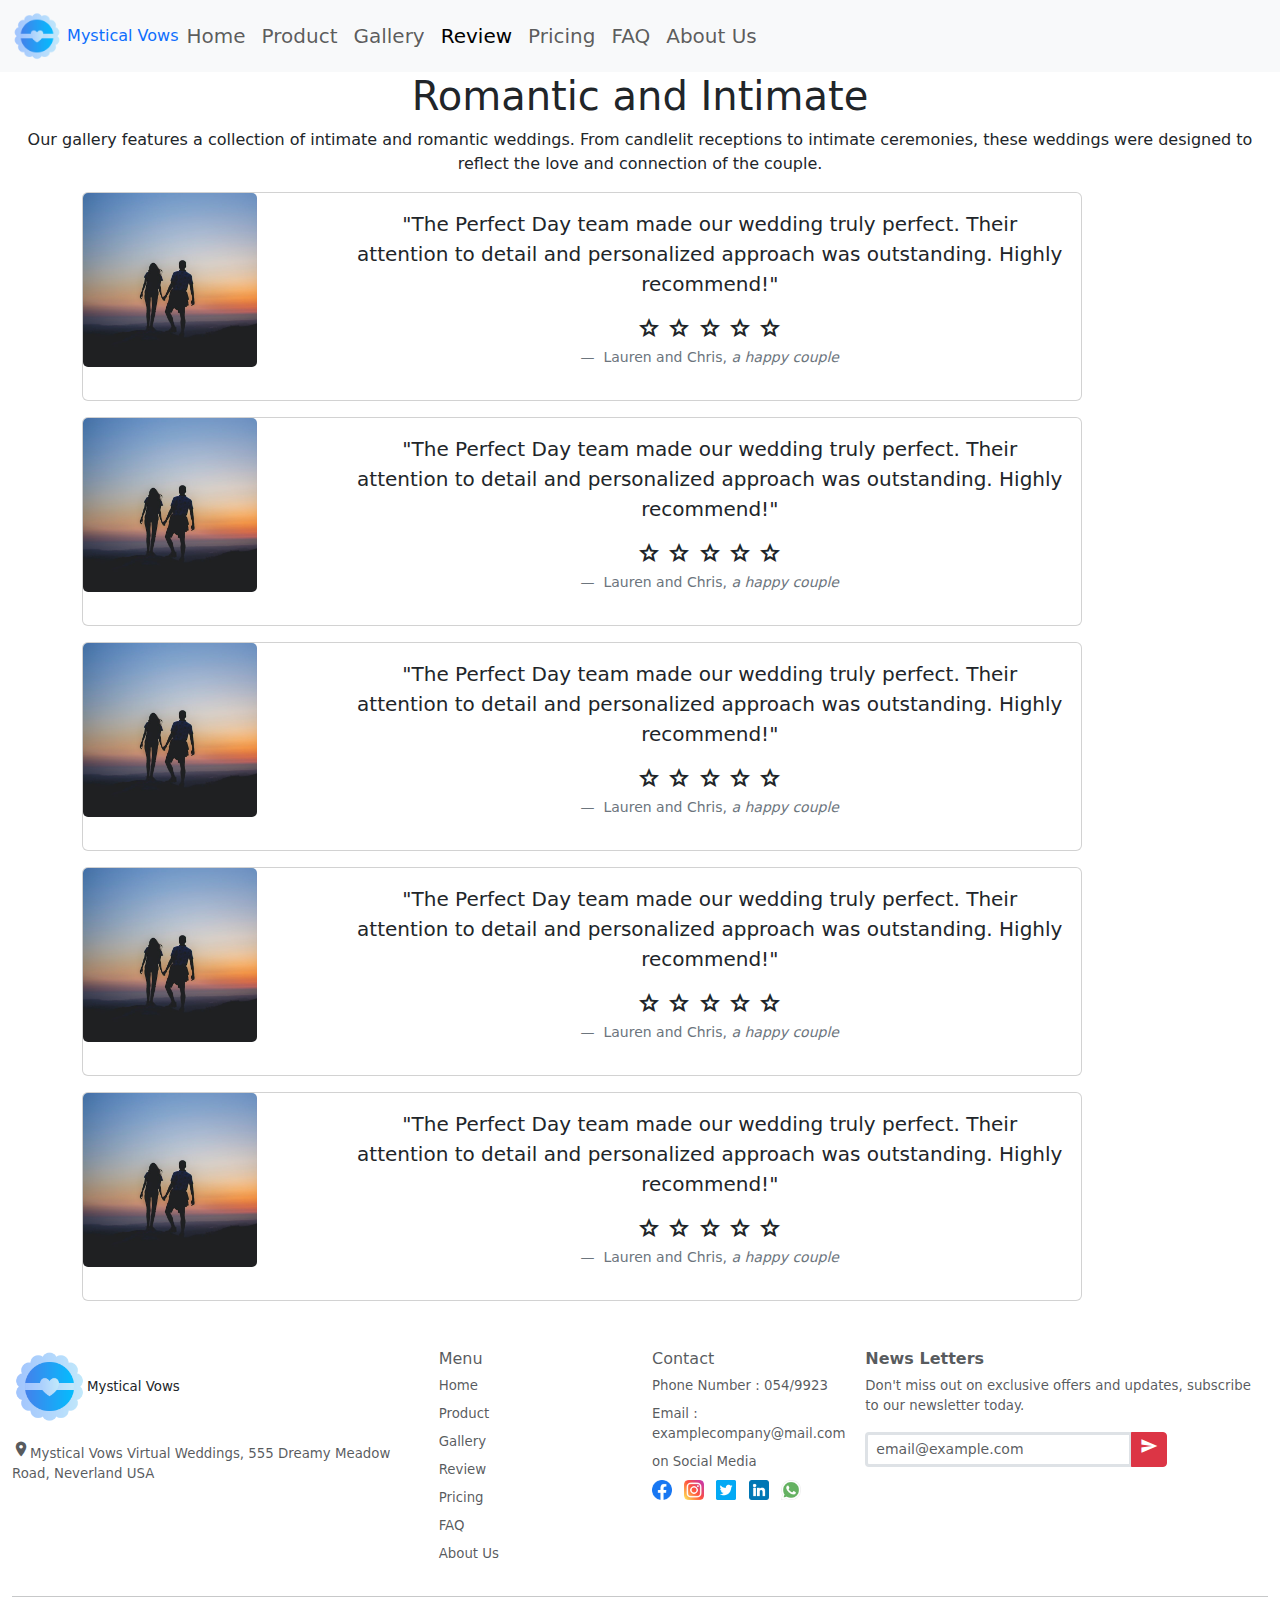
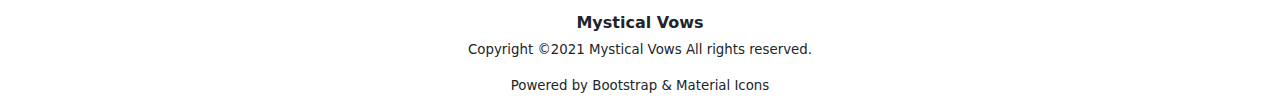
<file: src/review-user.html>
<!DOCTYPE html>
<html lang="en">
<head>
    <meta charset="UTF-8">
    <meta http-equiv="X-UA-Compatible" content="IE=edge">
    <meta name="viewport" content="width=device-width, initial-scale=1.0">
    <link rel="stylesheet" href="	https://cdn.jsdelivr.net/npm/bootstrap@5.2.3/dist/css/bootstrap.min.css">
    <link rel="stylesheet" href="../style/style.css">
    <link href="https://fonts.googleapis.com/icon?family=Material+Icons"
      rel="stylesheet">
    <link href="https://fonts.googleapis.com/css2?family=Material+Symbols+Outlined" rel="stylesheet" />
    <title>What They Say About Us</title>
</head>
<body>
  <!-- Start Navbar -->
  <nav class="navbar navbar-expand-lg bg-light fixed-top" id="our-navbar">
    <div class="container-fluid">
      <a class = "narbar-brand text-decoration-none" href="#">
          <img src="../img/brand.png" class="brand" alt="our-brand">
          Mystical Vows
      </a>
    <button class="navbar-toggler" type="button" data-bs-toggle="collapse" data-bs-target="#navbarNav" aria-controls="navbarNav" aria-expanded="false" aria-label="Toggle navigation">
      <span class="navbar-toggler-icon"></span>
    </button>
    <div class="collapse navbar-collapse navbar-brand" id="navbarNav">
      <ul class="navbar-nav">
        <li class="nav-item">
          <a class="nav-link" aria-current="page" href="../index.html">Home</a>
        </li>
        <li class="nav-item">
          <a class="nav-link" href="./product.html">Product</a>
        </li>
        <li class="nav-item">
          <a class="nav-link" href="./gallery.html">Gallery</a>
        </li>
        <li class="nav-item">
          <a class="nav-link active" href="./review-user.html">Review</a>
        </li>
        <li class="nav-item">
          <a class="nav-link" href="./pricing.html">Pricing</a>
        </li>
        <li class="nav-item">
          <a class="nav-link" href="../index.html#scrollFAQ">FAQ</a>
        </li>
        <li class="nav-item">
          <a class="nav-link" href="../index.html#scrollAboutUs">About Us</a>
        </li>
      </ul>
    </div>
    </div>
  </nav>
  <!-- End Navbar -->
  <!-- Start Review -->
  <!-- header  -->
  <br>
  <div class="container-fluid text-center mt-5 ">  
    <h1>Romantic and Intimate</h1>
    <p>Our gallery features a collection of intimate and romantic weddings. From candlelit receptions to intimate ceremonies, these weddings were designed to reflect the love and connection of the couple.</p>
  </div>
  <!-- card -->
  
  <div class="container mb-5">
      <div class="card mb-3" style="width: 1000px; height:min-content;">
          <div class="row no-gutters">
              <div class="col-sm-3">
                  <img class="card-img w-75" src="../img/couple-01.jpg" alt="Suresh Dasari Card">
              </div>
              <div class="col-sm-9">
                  <div class="card-body">
                      <div class="card-text">
                        <figure class="text-center">
                          <blockquote class="blockquote">
                            <p>"The Perfect Day team made our wedding truly perfect. Their attention to detail and personalized approach was outstanding. Highly recommend!"</p>
                            <div class="star-review">
                              <span class="material-symbols-outlined">star</span>
                              <span class="material-symbols-outlined">star</span>
                              <span class="material-symbols-outlined">star</span>
                              <span class="material-symbols-outlined">star</span>
                              <span class="material-symbols-outlined">star</span>
                            </div>
                          </blockquote>
                          <figcaption class="blockquote-footer">
                            Lauren and Chris, <cite>a happy couple</cite>
                          </figcaption>
                        </figure>
                      </div>
                  </div>
              </div>
          </div>
      </div>
      <div class="card mb-3" style="width: 1000px; height:min-content;">
        <div class="row no-gutters">
            <div class="col-sm-3">
                <img class="card-img w-75" src="../img/couple-01.jpg" alt="Suresh Dasari Card">
            </div>
            <div class="col-sm-9">
                <div class="card-body">
                    <div class="card-text">
                      <figure class="text-center">
                        <blockquote class="blockquote">
                          <p>"The Perfect Day team made our wedding truly perfect. Their attention to detail and personalized approach was outstanding. Highly recommend!"</p>
                          <div class="star-review">
                            <span class="material-symbols-outlined">star</span>
                            <span class="material-symbols-outlined">star</span>
                            <span class="material-symbols-outlined">star</span>
                            <span class="material-symbols-outlined">star</span>
                            <span class="material-symbols-outlined">star</span>
                          </div>
                        </blockquote>
                        <figcaption class="blockquote-footer">
                          Lauren and Chris, <cite>a happy couple</cite>
                        </figcaption>
                      </figure>
                    </div>
                </div>
            </div>
        </div>
      </div>
      <div class="card mb-3" style="width: 1000px; height:min-content;">
        <div class="row no-gutters">
            <div class="col-sm-3">
                <img class="card-img w-75" src="../img/couple-01.jpg" alt="Suresh Dasari Card">
            </div>
            <div class="col-sm-9">
                <div class="card-body">
                    <div class="card-text">
                      <figure class="text-center">
                        <blockquote class="blockquote">
                          <p>"The Perfect Day team made our wedding truly perfect. Their attention to detail and personalized approach was outstanding. Highly recommend!"</p>
                          <div class="star-review">
                            <span class="material-symbols-outlined">star</span>
                            <span class="material-symbols-outlined">star</span>
                            <span class="material-symbols-outlined">star</span>
                            <span class="material-symbols-outlined">star</span>
                            <span class="material-symbols-outlined">star</span>
                          </div>
                        </blockquote>
                        <figcaption class="blockquote-footer">
                          Lauren and Chris, <cite>a happy couple</cite>
                        </figcaption>
                      </figure>
                    </div>
                </div>
            </div>
        </div>
      </div>
      <div class="card mb-3" style="width: 1000px; height:min-content;">
        <div class="row no-gutters">
            <div class="col-sm-3">
                <img class="card-img w-75" src="../img/couple-01.jpg" alt="Suresh Dasari Card">
            </div>
            <div class="col-sm-9">
                <div class="card-body">
                    <div class="card-text">
                      <figure class="text-center">
                        <blockquote class="blockquote">
                          <p>"The Perfect Day team made our wedding truly perfect. Their attention to detail and personalized approach was outstanding. Highly recommend!"</p>
                          <div class="star-review">
                            <span class="material-symbols-outlined">star</span>
                            <span class="material-symbols-outlined">star</span>
                            <span class="material-symbols-outlined">star</span>
                            <span class="material-symbols-outlined">star</span>
                            <span class="material-symbols-outlined">star</span>
                          </div>
                        </blockquote>
                        <figcaption class="blockquote-footer">
                          Lauren and Chris, <cite>a happy couple</cite>
                        </figcaption>
                      </figure>
                    </div>
                </div>
            </div>
        </div>
      </div>
      <div class="card mb-3" style="width: 1000px; height:min-content;">
        <div class="row no-gutters">
            <div class="col-sm-3">
                <img class="card-img w-75" src="../img/couple-01.jpg" alt="Suresh Dasari Card">
            </div>
            <div class="col-sm-9">
                <div class="card-body">
                    <div class="card-text">
                      <figure class="text-center">
                        <blockquote class="blockquote">
                          <p>"The Perfect Day team made our wedding truly perfect. Their attention to detail and personalized approach was outstanding. Highly recommend!"</p>
                          <div class="star-review">
                            <span class="material-symbols-outlined">star</span>
                            <span class="material-symbols-outlined">star</span>
                            <span class="material-symbols-outlined">star</span>
                            <span class="material-symbols-outlined">star</span>
                            <span class="material-symbols-outlined">star</span>
                          </div>
                        </blockquote>
                        <figcaption class="blockquote-footer">
                          Lauren and Chris, <cite>a happy couple</cite>
                        </figcaption>
                      </figure>
                    </div>
                </div>
            </div>
        </div>
      </div>
  </div>
  <!-- End Review -->
  <!-- Start Footer Section -->
  <section>
    <div class="container-fluid md-4 footer-font-size">
      <div class="row">
        <div class="col-lg-4 col-md-6">
          <p class=" align-baseline"><img src="../img/brand.png" alt="Mystical-Vows-Brand" width="75px">Mystical Vows</p>
          <p class="text-muted"><span class="material-icons md-18">room</span>Mystical Vows Virtual Weddings, 555 Dreamy Meadow Road, Neverland USA</p>
         
        </div>
        <div class="col-lg-2 col-md-6">
          <h6 class="text-muted">Menu</h6>
          <ul class="list-unstyled">
            <li class="mb-2"><a href="#" class="text-muted text-decoration-none">Home</a></li>
            <li class="mb-2"><a href="#" class="text-muted text-decoration-none">Product</a></li>
            <li class="mb-2"><a href="#" class="text-muted text-decoration-none">Gallery</a></li>
            <li class="mb-2"><a href="#" class="text-muted text-decoration-none">Review</a></li>
            <li class="mb-2"><a href="#" class="text-muted text-decoration-none">Pricing</a></li>
            <li class="mb-2"><a href="#" class="text-muted text-decoration-none">FAQ</a></li>
            <li class="mb-2"><a href="#" class="text-muted text-decoration-none">About Us</a></li>
          </ul>
        </div>
        <div class="col-lg-2 col-md-6">
          <h6 class="text-muted">Contact</h6>
          <ul class="list-unstyled">
            <li class="mb-2"><a href="#" class="text-muted text-decoration-none">Phone Number : 054/9923</a></li>
            <li class="mb-2"><a href="#" class="text-muted text-decoration-none">Email : examplecompany@mail.com</a></li>
            <li class="mb-2"><a href="#" class="text-muted text-decoration-none">on Social Media</a></li>
            <ul class="list-inline">
              <li class="list-inline-item">
                <a href="https://facebook.com/" class="text-decoration-none"><img src="../img/facebook.png" alt="ourfacebook" class="footer"></a>
              </li>
              <li class="list-inline-item">
                <a href="https://instagram.com/" class="text-decoration-none"><img src="../img/instagram.png" alt="ourinstagram" class="footer"></a>
              </li>
              <li class="list-inline-item">        
                <a href="https://twitter.com/" class="text-decoration-none"><img src="../img/twitter.png" alt="ourtwitter" class="footer"></a>
              </li>
              <li class="list-inline-item" >
                <a href="http://linkedin.com/" class="text-decoration-none"><img src="../img/linkedin.png" alt="ourlinkedin" class="footer"></a>
              </li>
              <li class="list-inline-item" >
                <a href="https://web.whatsapp.com/" class="text-decoration-none"><img src="../img/whatsapp.png" alt="ourwhatapp" class="footer"></a>
              </li>
            </ul>
          </ul>
        </div>
        <div class="col-lg-4 col-md-6">
          <h6 class="text-muted fw-bold">News Letters</h6>
          <p class="text-muted md-4">Don't miss out on exclusive offers and updates, subscribe to our newsletter today.</p>
          <div class="input-group input-group-sm w-75">
            <input type="email" name="email" id="email" class="form-control border-3" placeholder="email@example.com">
            <button type="submit" class="btn btn-danger d-flex justify-content-center" id="button-addon2">
              <span class="material-icons md-18">send</span>
            </button>
          </div>
        </div>
      </div>
      <hr>
      <div class="copyright text-center">
        <h6><strong>Mystical Vows</strong></h6>
        <p>Copyright ©2021 Mystical Vows All rights reserved.</p>
        <p>Powered by Bootstrap & Material Icons</p>
      </div>
    </div>
  </section>
  <!-- End Footer Section -->
    <script src="https://cdn.jsdelivr.net/npm/bootstrap@5.2.3/dist/js/bootstrap.bundle.min.js"></script>
</body>
</html>
</file>
<file: style/style.css>
body{
    margin : 0;
    padding: 0;
}
.brand {
    width: 50px;
}
.bg-image{
    background-image: url('https://images.unsplash.com/photo-1515934751635-c81c6bc9a2d8?ixlib=rb-4.0.3&ixid=MnwxMjA3fDB8MHxwaG90by1wYWdlfHx8fGVufDB8fHx8&auto=format&fit=crop&w=2070&q=80'); 
    height: 720px;
    background-size: cover;
    background-position: center;
    background-repeat: no-repeat;
}
.img-thumbnail{
    width: 200px;
}
.icon{
    width: 30px;
}
.footer{
    width: 20px;
}
.fixed-top .navbar-collapse {
    max-height: 340px;
    overflow-y: auto;
}
.card {
    width: 15rem; 
}
.mark{
    background-color: rgba(0, 0, 0, 0.6);
}
.footer-font-size{
    font-size: smaller;
}
.card-review{
    height: 100px;
}
.card-review .img-review{
    width: 90px;
    height: 90px;
}
/* Materials Icons */

/* Rules for sizing the icon. */
.material-icons.md-16 { font-size: 16px; }
.material-icons.md-18 { font-size: 18px; }
.material-icons.md-24 { font-size: 24px; }
.material-icons.md-36 { font-size: 36px; }
.material-icons.md-48 { font-size: 48px; }

/* Rules for using icons as black on a light background. */
.material-icons.md-dark { color: rgba(0, 0, 0, 0.54); }
.material-icons.md-dark.md-inactive { color: rgba(0, 0, 0, 0.26); }

/* Rules for using icons as white on a dark background. */
.material-icons.md-light { color: rgba(255, 255, 255, 1); }
.material-icons.md-light.md-inactive { color: rgba(255, 255, 255, 0.3); }
</file>
